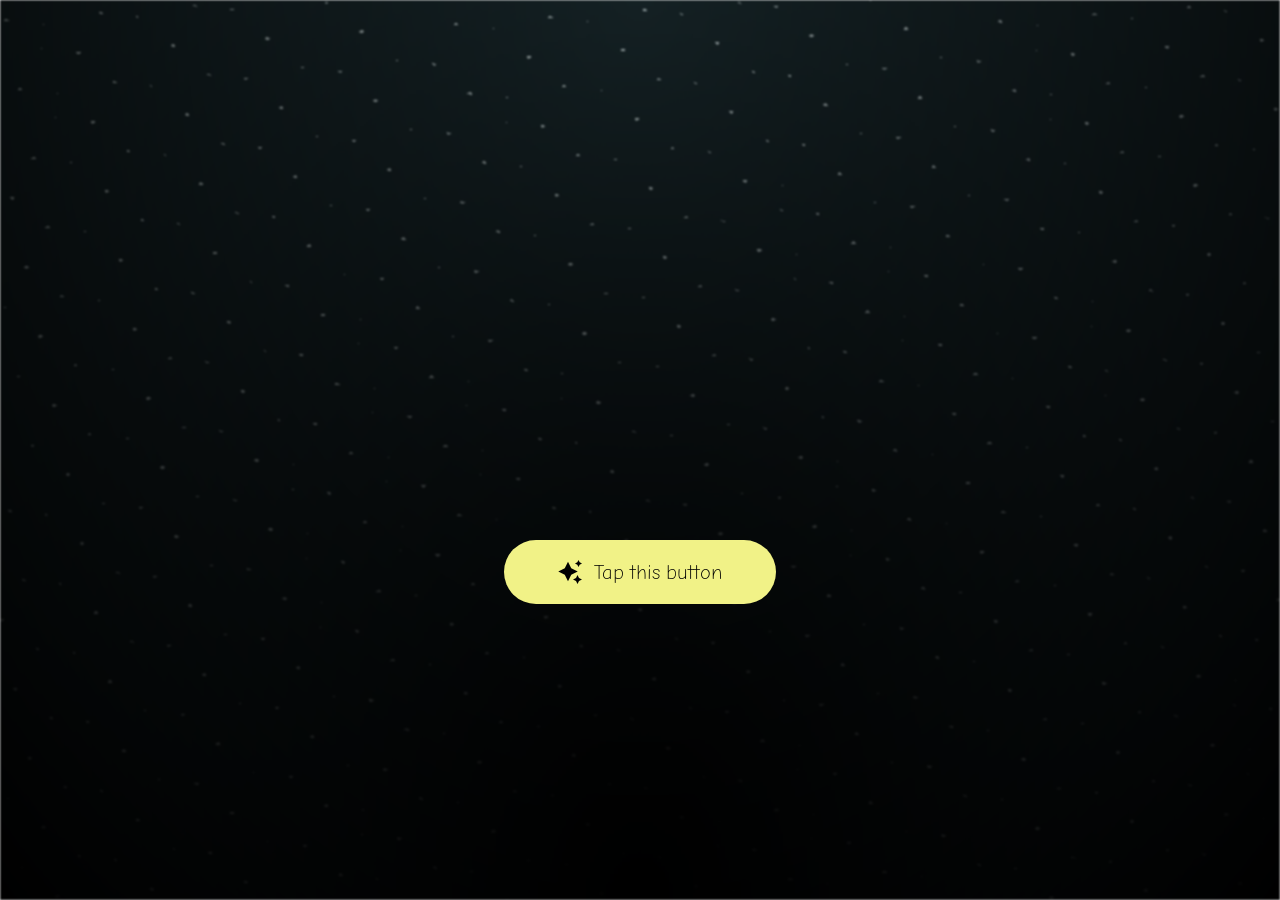
<file: index.html>
<html lang="en">

<head>
  <meta charset="UTF-8">
  <meta name="viewport" content="width=device-width, initial-scale=1.0">
  <link rel="shortcut icon" href="images/gift.png" type="image/x-icon">
  <link rel="stylesheet" href="css/index.css">
  <link href="https://fonts.googleapis.com/css2?family=Comic+Neue:wght@700&display=swap" rel="stylesheet">

  <!-- Document Title -->
  <title>Flower</title>
</head>

<body>
  <!-- Background -->
  <div class="night"></div>

  <!-- Title -->
  <h1 class="title"></h1>

  <!-- Button -->
  <div style="position: absolute; top: 60vh; width: 100%; display: flex; justify-content: center;">
    <a href="flower.html" class="btn">
      <svg height="24" width="24" fill="#FFFFFF" viewBox="0 0 24 24" data-name="Layer 1" id="Layer_1" class="sparkle">
        <path
          d="M10,21.236,6.755,14.745.264,11.5,6.755,8.255,10,1.764l3.245,6.491L19.736,11.5l-6.491,3.245ZM18,21l1.5,3L21,21l3-1.5L21,18l-1.5-3L18,18l-3,1.5ZM19.333,4.667,20.5,7l1.167-2.333L24,3.5,21.667,2.333,20.5,0,19.333,2.333,17,3.5Z">
        </path>
      </svg>

      <span class="text">Tap this button</span>
    </a>
  </div>

  <script src="js/index.js"></script>
</body>

</html>
</file>
<file: css/index.css>
*,
*::after,
*::before {
  padding: 0;
  margin: 0;
  box-sizing: border-box;
}

:root {
  --dark-color: #000;
}

.night {
  position: fixed;
  left: 50%;
  top: 0;
  transform: translateX(-50%);
  width: 100%;
  height: 100%;
  filter: blur(0.1vmin);
  background-image: radial-gradient(ellipse at top, transparent 0%, var(--dark-color)), radial-gradient(ellipse at bottom, var(--dark-color), rgba(145, 233, 255, 0.2)), repeating-linear-gradient(220deg, rgb(0, 0, 0) 0px, rgb(0, 0, 0) 19px, transparent 19px, transparent 22px), repeating-linear-gradient(189deg, rgb(0, 0, 0) 0px, rgb(0, 0, 0) 19px, transparent 19px, transparent 22px), repeating-linear-gradient(148deg, rgb(0, 0, 0) 0px, rgb(0, 0, 0) 19px, transparent 19px, transparent 22px), linear-gradient(90deg, rgb(255, 255, 250), rgb(240, 240, 240));
}

.title {
  color: white;
  text-align: center;
  font-family: "Comic Neue", cursive;
  font-weight: 700;
  font-size: clamp(50px, 6vw, 70px); /* Responsif, minimal 20px dan maksimal 50px */

  display: flex;
  justify-content: center;
  align-items: center;

  height: 100vh; /* Membuat elemen setinggi layar penuh */
  text-shadow: 0 0 20px white;
  letter-spacing: 0px;
  padding: 0 10vw; /* Memberikan ruang di kiri dan kanan agar teks tidak terlalu dekat dengan pinggir */
}




@media (min-width: 500px) {
  .title {
    letter-spacing: 20px;
  }
}

@keyframes typing {
  from {
    opacity: 0;
  }

  to {
    opacity: 1;
  }
}

/* Terapkan animasi dengan delay */
.title span {
  opacity: 0;
  animation: typing 1s ease forwards;
  animation-delay: var(--delay);
}

a {
  text-decoration: none;
}

.btn {
  border: none;
  width: 17em;
  height: 4em;
  border-radius: 3em;
  display: flex;
  justify-content: center;
  align-items: center;
  gap: 12px;
  background: #f1f287;
  cursor: pointer;
  transition: all 450ms ease-in-out;
}

.sparkle {
  fill: #000000;
  transition: all 800ms ease;
}

.text {
  color: #000000;
  font-family: "Comic Neue", cursive;
  font-weight: 100;
  font-size: 20px;
}

.btn:hover {
  background: linear-gradient(0deg, #be6161, #5c1414);
  box-shadow: inset 0px 1px 0px 0px rgba(255, 255, 255, 0.4),
    inset 0px -4px 0px 0px rgba(0, 0, 0, 0.2),
    0px 0px 0px 4px rgba(255, 255, 255, 0.2),
    0px 0px 180px 0px #5c1414;
  transform: translateY(-2px);
}

.btn:hover .text {
  color: white;
}

.btn:hover .sparkle {
  fill: white;
  transform: scale(1.2);
}
</file>
